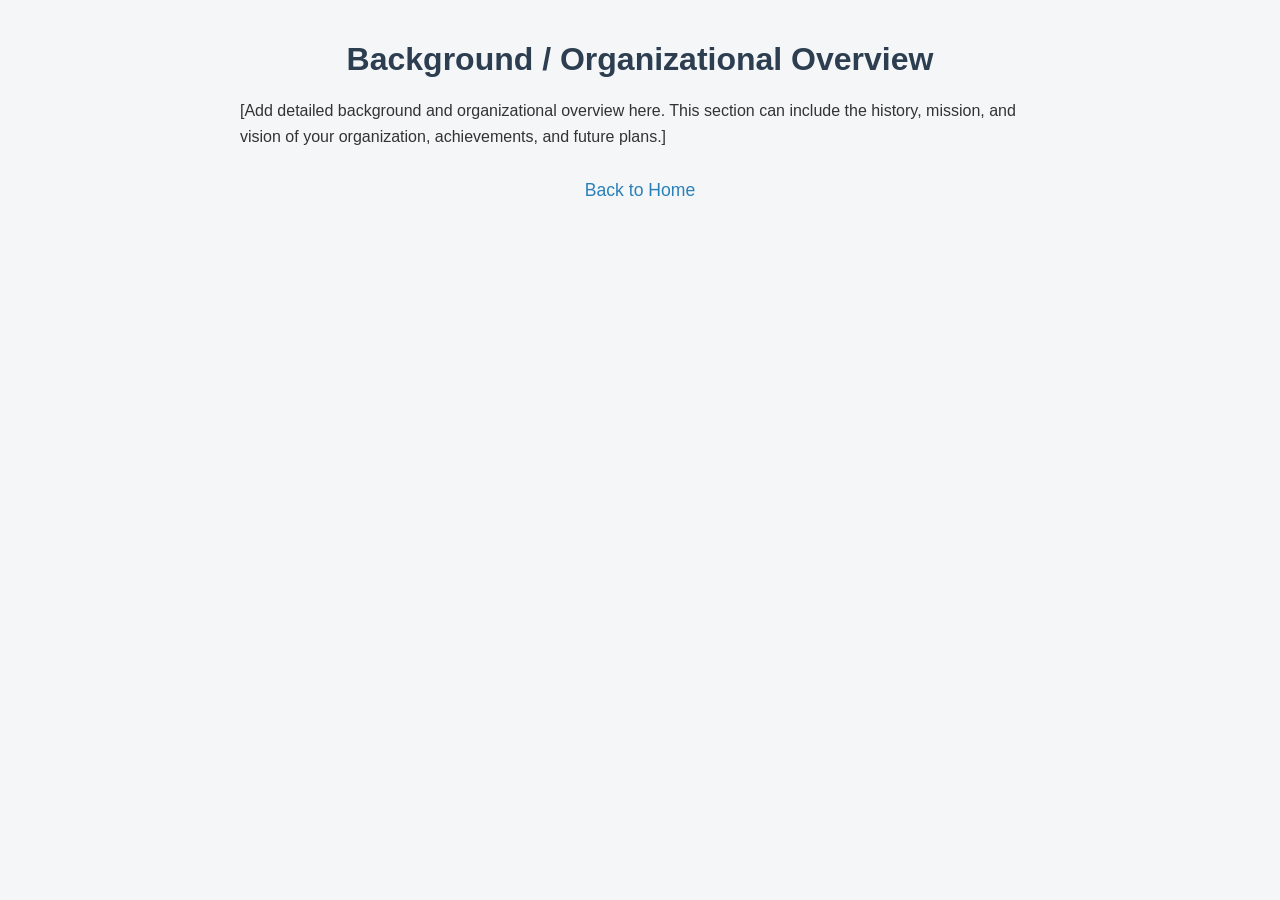
<file: background.html>
<!DOCTYPE html>
<html lang="en">
<head>
<meta charset="UTF-8" />
<meta name="viewport" content="width=device-width, initial-scale=1.0" />
<title>Background - Al-Hassan Institute of Health Science</title>
<style>
  body {
    font-family: 'Helvetica Neue', Helvetica, Arial, sans-serif;
    background-color: #f4f6f8;
    margin: 0;
    padding: 20px;
    color: #333;
  }
  h1 {
    text-align: center;
    margin-bottom: 20px;
    color: #2c3e50;
  }
  p {
    max-width: 800px;
    margin: 0 auto 20px auto;
    line-height: 1.6;
  }
  a {
    display: block;
    text-align: center;
    margin-top: 30px;
    font-size: 1.1em;
    color: #2980b9;
    text-decoration: none;
  }
  a:hover {
    text-decoration: underline;
  }
</style>
</head>
<body>
<h1>Background / Organizational Overview</h1>
<p>
[Add detailed background and organizational overview here. This section can include the history, mission, and vision of your organization, achievements, and future plans.]
</p>
<a href="index.html">Back to Home</a>
</body>
</html>
</file>
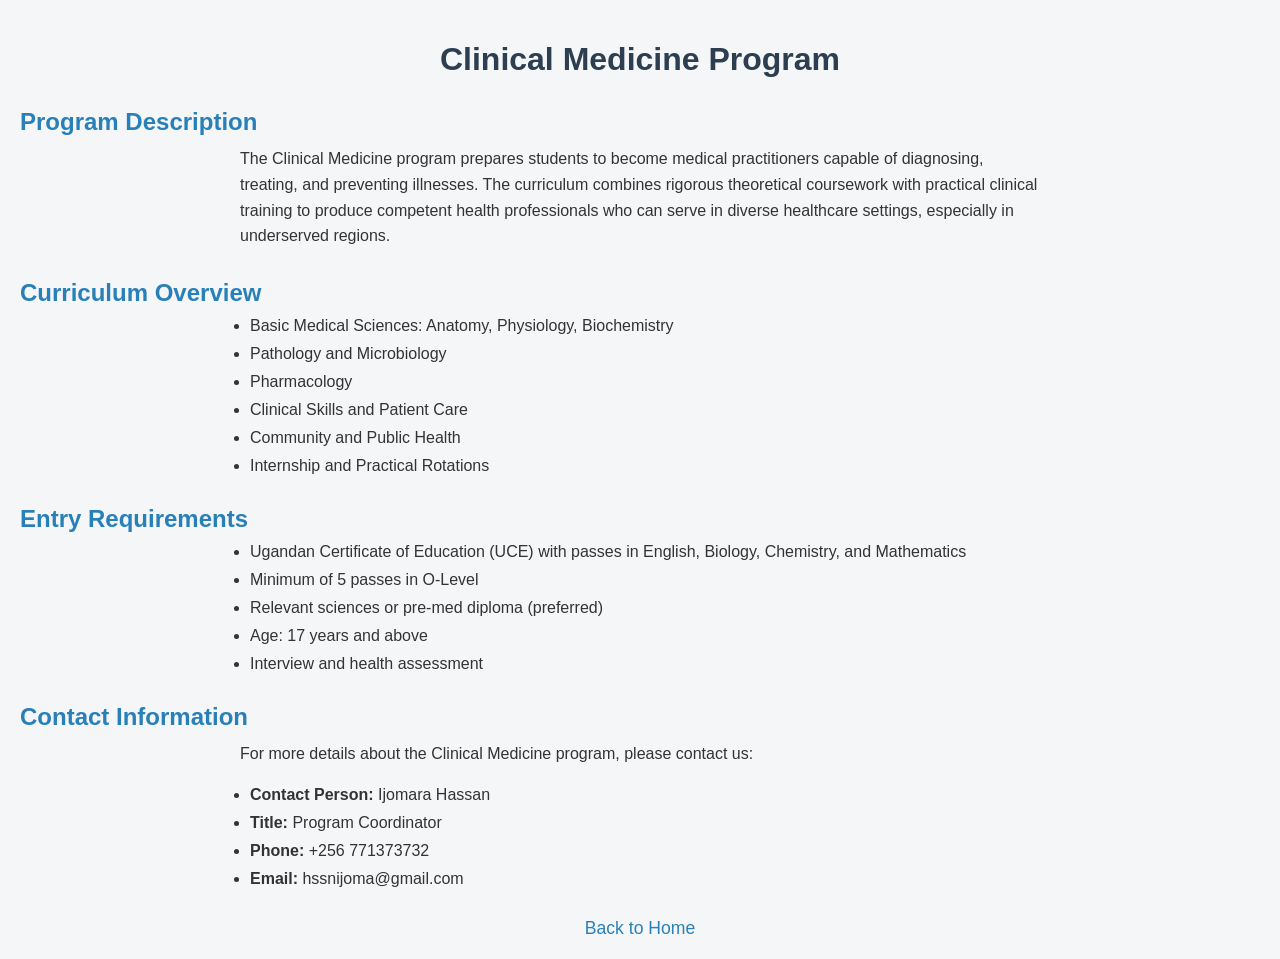
<file: clinical-medicine.html>
<!DOCTYPE html>
<html lang="en">
<head>
<meta charset="UTF-8" />
<meta name="viewport" content="width=device-width, initial-scale=1.0" />
<title>Clinical Medicine Program - Al-Hassan Institute of Health Science</title>
<style>
  /* Same styling as previous pages */
  body { font-family: 'Helvetica Neue', Helvetica, Arial, sans-serif; background-color: #f4f6f8; margin: 0; padding: 20px; color: #333; }
  h1 { text-align: center; margin-bottom: 20px; color: #2c3e50; }
  h2 { margin-top: 30px; margin-bottom: 10px; color: #2980b9; }
  p { max-width: 800px; margin: 0 auto 20px auto; line-height: 1.6; }
  ul { max-width: 800px; margin: 0 auto 20px auto; padding-left: 20px; }
  li { margin-bottom: 10px; }
  a { display: block; text-align: center; margin-top: 30px; font-size: 1.1em; color: #2980b9; text-decoration: none; }
  a:hover { text-decoration: underline; }
</style>
</head>
<body>
<h1>Clinical Medicine Program</h1>

<h2>Program Description</h2>
<p>
The Clinical Medicine program prepares students to become medical practitioners capable of diagnosing, treating, and preventing illnesses. The curriculum combines rigorous theoretical coursework with practical clinical training to produce competent health professionals who can serve in diverse healthcare settings, especially in underserved regions.
</p>

<h2>Curriculum Overview</h2>
<ul>
  <li>Basic Medical Sciences: Anatomy, Physiology, Biochemistry</li>
  <li>Pathology and Microbiology</li>
  <li>Pharmacology</li>
  <li>Clinical Skills and Patient Care</li>
  <li>Community and Public Health</li>
  <li>Internship and Practical Rotations</li>
</ul>

<h2>Entry Requirements</h2>
<ul>
  <li>Ugandan Certificate of Education (UCE) with passes in English, Biology, Chemistry, and Mathematics</li>
  <li>Minimum of 5 passes in O-Level</li>
  <li>Relevant sciences or pre-med diploma (preferred)</li>
  <li>Age: 17 years and above</li>
  <li>Interview and health assessment</li>
</ul>

<h2>Contact Information</h2>
<p>
For more details about the Clinical Medicine program, please contact us:
</p>
<ul>
  <li><strong>Contact Person:</strong> Ijomara Hassan</li>
  <li><strong>Title:</strong> Program Coordinator</li>
  <li><strong>Phone:</strong> +256 771373732</li>
  <li><strong>Email:</strong> hssnijoma@gmail.com</li>
</ul>

<a href="index.html">Back to Home</a>
</body>
</html>
</file>
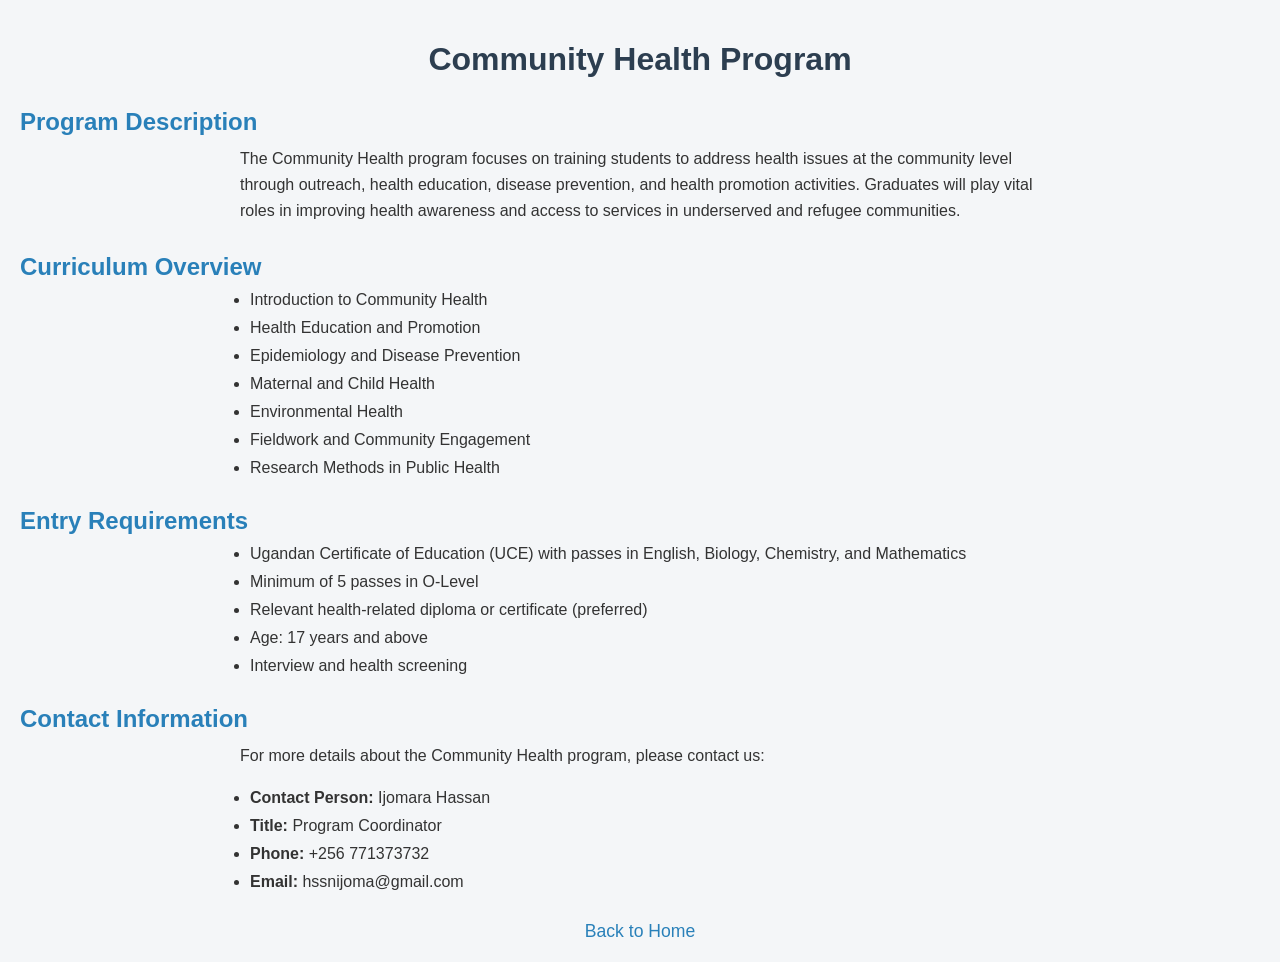
<file: community-health.html>
<!DOCTYPE html>
<html lang="en">
<head>
<meta charset="UTF-8" />
<meta name="viewport" content="width=device-width, initial-scale=1.0" />
<title>Community Health Program - Al-Hassan Institute of Health Science</title>
<style>
  /* Same styles for consistency */
  body { font-family: 'Helvetica Neue', Helvetica, Arial, sans-serif; background-color: #f4f6f8; margin: 0; padding: 20px; color: #333; }
  h1 { text-align: center; margin-bottom: 20px; color: #2c3e50; }
  h2 { margin-top: 30px; margin-bottom: 10px; color: #2980b9; }
  p { max-width: 800px; margin: 0 auto 20px auto; line-height: 1.6; }
  ul { max-width: 800px; margin: 0 auto 20px auto; padding-left: 20px; }
  li { margin-bottom: 10px; }
  a { display: block; text-align: center; margin-top: 30px; font-size: 1.1em; color: #2980b9; text-decoration: none; }
  a:hover { text-decoration: underline; }
</style>
</head>
<body>
<h1>Community Health Program</h1>

<h2>Program Description</h2>
<p>
The Community Health program focuses on training students to address health issues at the community level through outreach, health education, disease prevention, and health promotion activities. Graduates will play vital roles in improving health awareness and access to services in underserved and refugee communities.
</p>

<h2>Curriculum Overview</h2>
<ul>
  <li>Introduction to Community Health</li>
  <li>Health Education and Promotion</li>
  <li>Epidemiology and Disease Prevention</li>
  <li>Maternal and Child Health</li>
  <li>Environmental Health</li>
  <li>Fieldwork and Community Engagement</li>
  <li>Research Methods in Public Health</li>
</ul>

<h2>Entry Requirements</h2>
<ul>
  <li>Ugandan Certificate of Education (UCE) with passes in English, Biology, Chemistry, and Mathematics</li>
  <li>Minimum of 5 passes in O-Level</li>
  <li>Relevant health-related diploma or certificate (preferred)</li>
  <li>Age: 17 years and above</li>
  <li>Interview and health screening</li>
</ul>

<h2>Contact Information</h2>
<p>
For more details about the Community Health program, please contact us:
</p>
<ul>
  <li><strong>Contact Person:</strong> Ijomara Hassan</li>
  <li><strong>Title:</strong> Program Coordinator</li>
  <li><strong>Phone:</strong> +256 771373732</li>
  <li><strong>Email:</strong> hssnijoma@gmail.com</li>
</ul>

<a href="index.html">Back to Home</a>
</body>
</html>
</file>
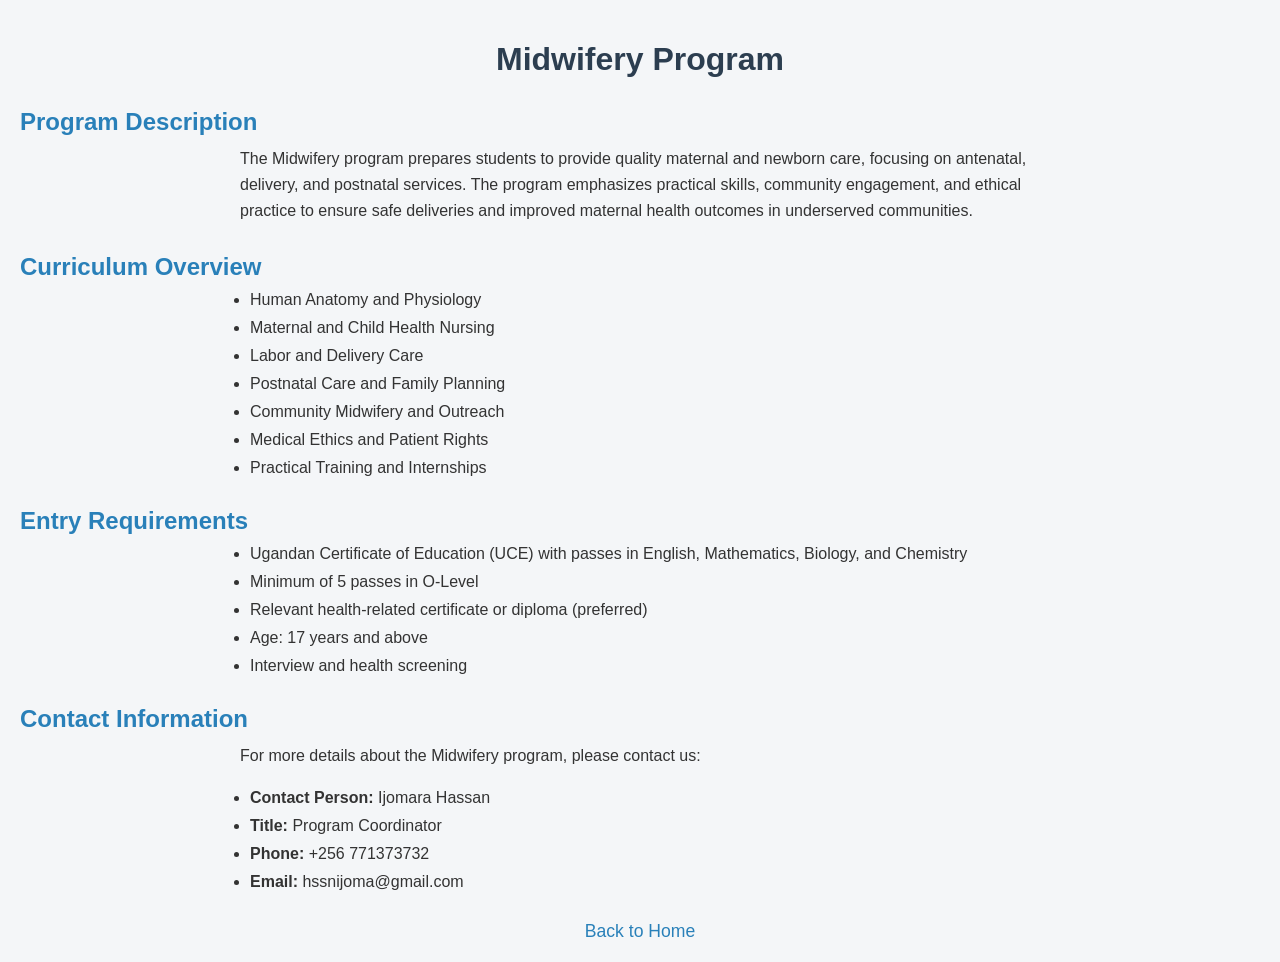
<file: midwifery.html>
<!DOCTYPE html>
<html lang="en">
<head>
<meta charset="UTF-8" />
<meta name="viewport" content="width=device-width, initial-scale=1.0" />
<title>Midwifery Program - Al-Hassan Institute of Health Science</title>
<style>
  /* Same styles as above for consistency */
  body { font-family: 'Helvetica Neue', Helvetica, Arial, sans-serif; background-color: #f4f6f8; margin: 0; padding: 20px; color: #333; }
  h1 { text-align: center; margin-bottom: 20px; color: #2c3e50; }
  h2 { margin-top: 30px; margin-bottom: 10px; color: #2980b9; }
  p { max-width: 800px; margin: 0 auto 20px auto; line-height: 1.6; }
  ul { max-width: 800px; margin: 0 auto 20px auto; padding-left: 20px; }
  li { margin-bottom: 10px; }
  a { display: block; text-align: center; margin-top: 30px; font-size: 1.1em; color: #2980b9; text-decoration: none; }
  a:hover { text-decoration: underline; }
</style>
</head>
<body>
<h1>Midwifery Program</h1>

<h2>Program Description</h2>
<p>
The Midwifery program prepares students to provide quality maternal and newborn care, focusing on antenatal, delivery, and postnatal services. The program emphasizes practical skills, community engagement, and ethical practice to ensure safe deliveries and improved maternal health outcomes in underserved communities.
</p>

<h2>Curriculum Overview</h2>
<ul>
  <li>Human Anatomy and Physiology</li>
  <li>Maternal and Child Health Nursing</li>
  <li>Labor and Delivery Care</li>
  <li>Postnatal Care and Family Planning</li>
  <li>Community Midwifery and Outreach</li>
  <li>Medical Ethics and Patient Rights</li>
  <li>Practical Training and Internships</li>
</ul>

<h2>Entry Requirements</h2>
<ul>
  <li>Ugandan Certificate of Education (UCE) with passes in English, Mathematics, Biology, and Chemistry</li>
  <li>Minimum of 5 passes in O-Level</li>
  <li>Relevant health-related certificate or diploma (preferred)</li>
  <li>Age: 17 years and above</li>
  <li>Interview and health screening</li>
</ul>

<h2>Contact Information</h2>
<p>
For more details about the Midwifery program, please contact us:
</p>
<ul>
  <li><strong>Contact Person:</strong> Ijomara Hassan</li>
  <li><strong>Title:</strong> Program Coordinator</li>
  <li><strong>Phone:</strong> +256 771373732</li>
  <li><strong>Email:</strong> hssnijoma@gmail.com</li>
</ul>

<a href="index.html">Back to Home</a>
</body>
</html>
</file>
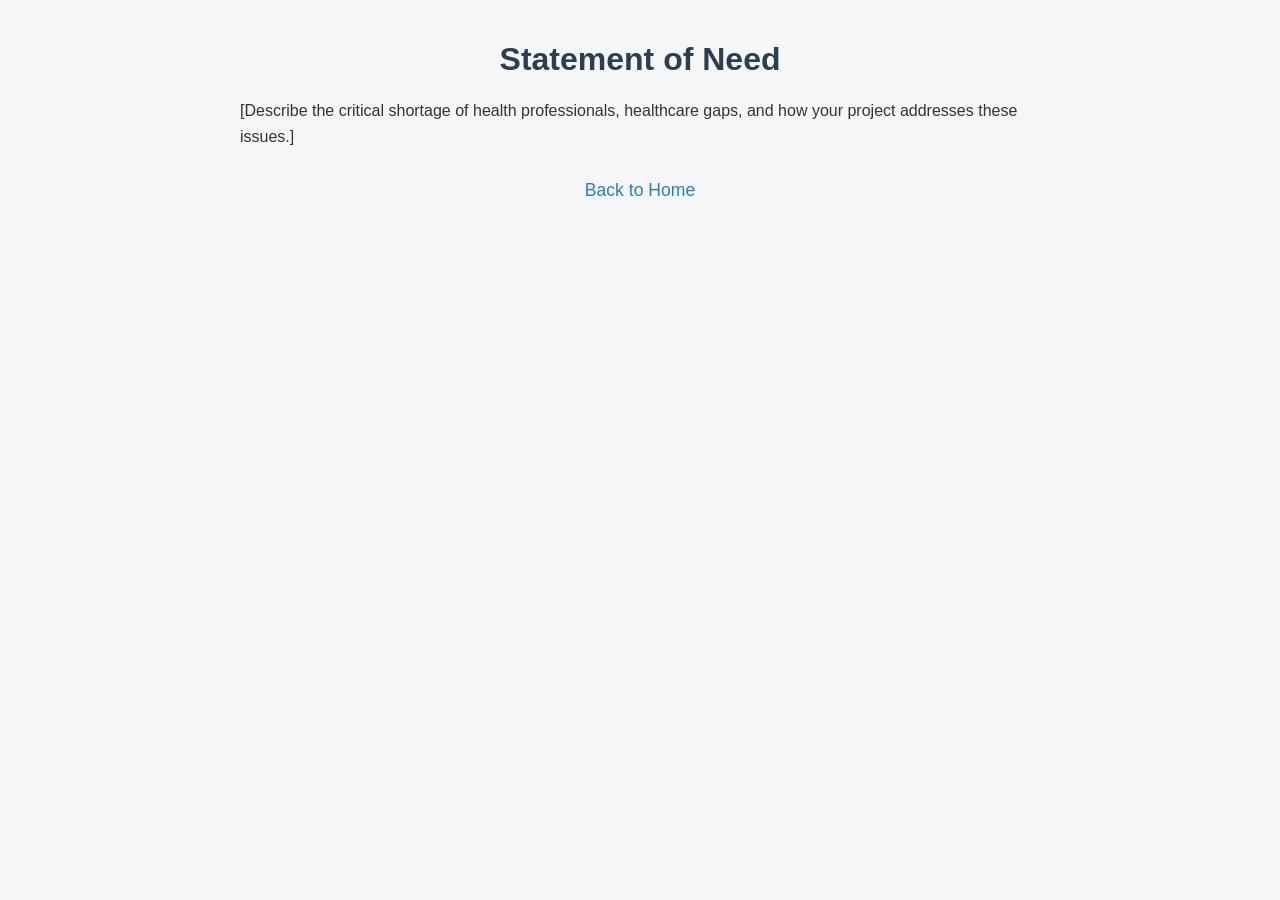
<file: need.html>
<!DOCTYPE html>
<html lang="en">
<head>
<meta charset="UTF-8" />
<meta name="viewport" content="width=device-width, initial-scale=1.0" />
<title>Statement of Need - Al-Hassan Institute of Health Science</title>
<style>
  body {
    font-family: 'Helvetica Neue', Helvetica, Arial, sans-serif;
    background-color: #f4f6f8;
    margin: 0;
    padding: 20px;
    color: #333;
  }
  h1 {
    text-align: center;
    margin-bottom: 20px;
    color: #2c3e50;
  }
  p {
    max-width: 800px;
    margin: 0 auto 20px auto;
    line-height: 1.6;
  }
  a {
    display: block;
    text-align: center;
    margin-top: 30px;
    font-size: 1.1em;
    color: #2980b9;
    text-decoration: none;
  }
  a:hover {
    text-decoration: underline;
  }
</style>
</head>
<body>
<h1>Statement of Need</h1>
<p>
[Describe the critical shortage of health professionals, healthcare gaps, and how your project addresses these issues.]
</p>
<a href="index.html">Back to Home</a>
</body>
</html>
</file>
